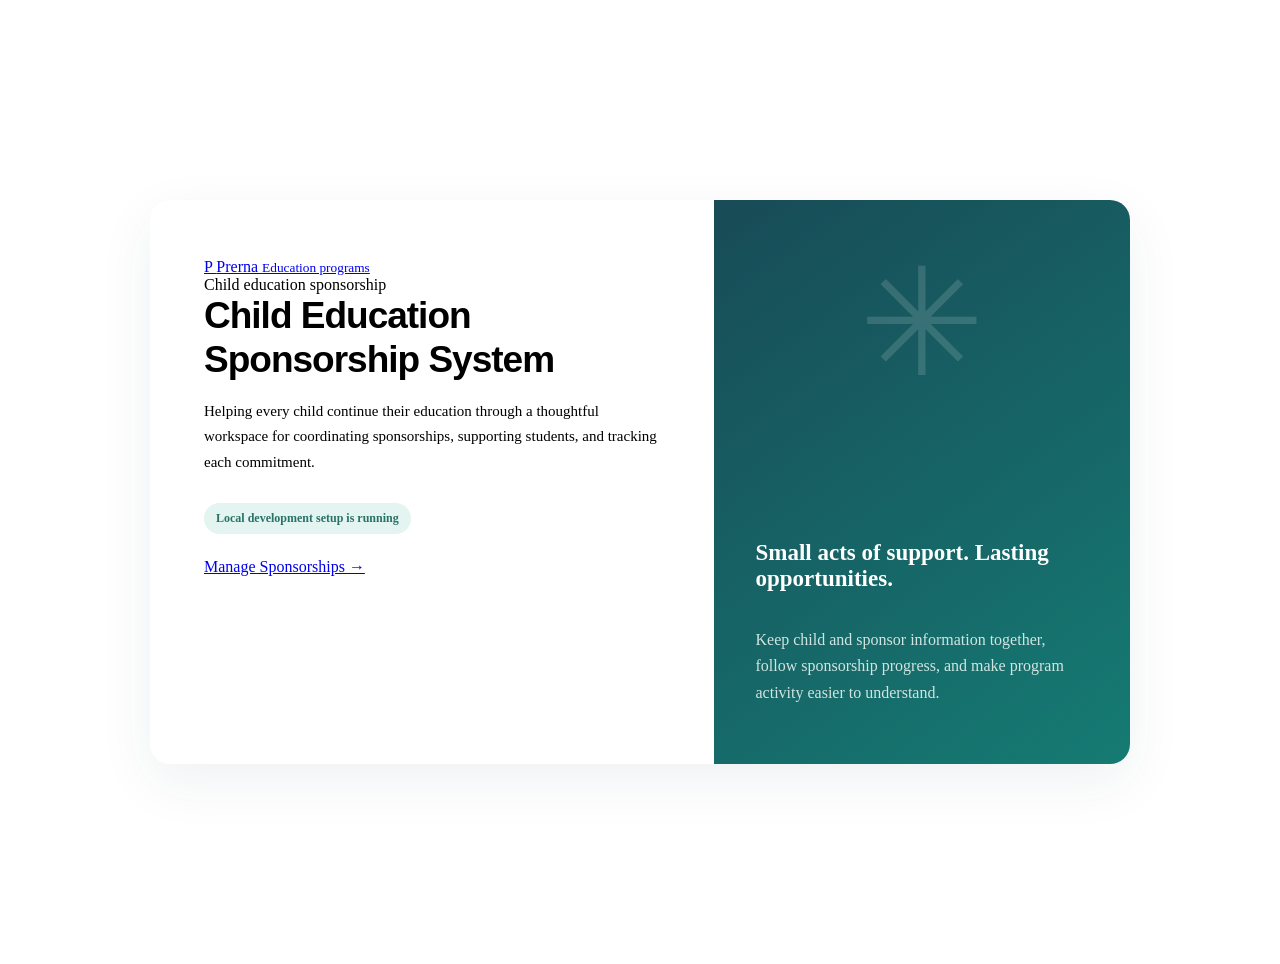
<file: src/main/resources/templates/index.html>
<!doctype html>
<html lang="en" xmlns:th="http://www.thymeleaf.org">
    <head>
        <meta charset="UTF-8">
        <meta name="viewport" content="width=device-width,initial-scale=1">
        <title>
            Child Education Sponsorship System
        </title>
        <link rel="stylesheet" th:href="@{/css/portal.css}">
        <style>
            .welcome{min-height:100vh;display:grid;place-items:center;padding:24px;background:radial-gradient(circle at 80% 12%,#dff2ed 0,transparent 28%),var(--canvas)}.welcome-card{width:min(980px,100%);display:grid;grid-template-columns:1.15fr .85fr;background:#fff;border:1px solid var(--line);border-radius:20px;overflow:hidden;box-shadow:0 18px 55px #19384912}.welcome-copy{padding:58px 54px}.welcome-copy .brand{padding:0;margin-bottom:54px}.welcome-copy h1{font:800 37px/1.2 Manrope,sans-serif;letter-spacing:-1px;margin:0 0 16px}.welcome-copy p{color:var(--muted);line-height:1.7;font-size:15px}.welcome-art{background:linear-gradient(145deg,#184b57,#157b73);padding:42px;color:white;display:flex;flex-direction:column;justify-content:flex-end;min-height:480px;position:relative}.welcome-art:before{content:'✳';position:absolute;inset:36px 0 auto;text-align:center;font-size:150px;color:#ffffff24}.welcome-art h2{font:700 23px Manrope;position:relative}.welcome-art p{color:#d0e5e2;line-height:1.65;position:relative}.welcome-badge{display:inline-flex;background:#e4f4f0;color:#287269;padding:8px 12px;border-radius:20px;font-size:12px;font-weight:700;margin:13px 0 24px}@media(max-width:700px){.welcome-card{grid-template-columns:1fr}.welcome-copy{padding:32px 26px}.welcome-copy .brand{margin-bottom:38px}.welcome-copy h1{font-size:30px}.welcome-art{min-height:270px;padding:28px}.welcome-art:before{font-size:96px;inset:5px 0 auto}}
        </style>
    </head>
    <body>
        <main class="welcome">
            <div class="welcome-card">
                <section class="welcome-copy">
                    <a class="brand" href="/">
                        <span class="brand-mark">
                            P
                        </span>
                        <span>
                            Prerna
                            <small>
                                Education programs
                            </small>
                        </span>
                    </a>
                    <div class="eyebrow">
                        Child education sponsorship
                    </div>
                    <h1>
                        Child Education Sponsorship System
                    </h1>
                    <p>
                        Helping every child continue their education through a thoughtful workspace for coordinating sponsorships, supporting students, and tracking each commitment.
                    </p>
                    <span class="welcome-badge">
                        Local development setup is running
                    </span>
                    <br>
                    <a href="/sponsorships" class="btn">
                        Manage Sponsorships
                        &rarr;
                    </a>
                </section>
                <aside class="welcome-art">
                    <h2>
                        Small acts of support. Lasting opportunities.
                    </h2>
                    <p>
                        Keep child and sponsor information together, follow sponsorship progress, and make program activity easier to understand.
                    </p>
                </aside>
            </div>
        </main>
    </body>
</html>
</file>
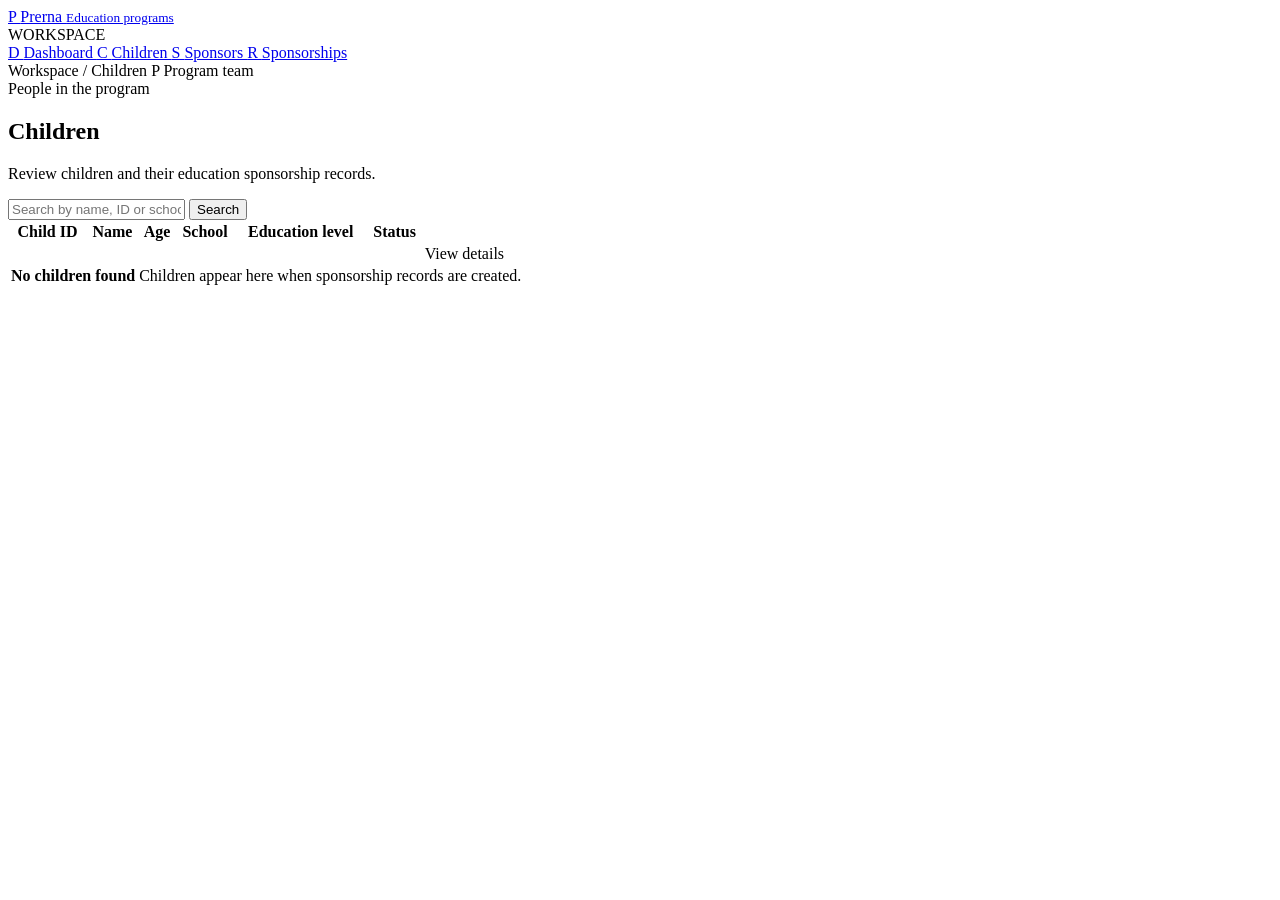
<file: src/main/resources/templates/children.html>
<!doctype html>
<html xmlns:th="http://www.thymeleaf.org">
	<head>
		<meta charset="UTF-8" />
		<meta name="viewport" content="width=device-width,initial-scale=1" />
		<title>Children</title>
		<link rel="stylesheet" th:href="@{/css/portal.css}" />
	</head>
	<body>
		<div class="shell">
			<aside class="sidebar">
				<a class="brand" href="/sponsorships/dashboard">
					<span class="brand-mark"> P </span>
					<span>
						Prerna
						<small> Education programs </small>
					</span>
				</a>
				<div class="nav-label">WORKSPACE</div>
				<nav>
					<a class="nav-link" href="/sponsorships/dashboard">
						<span class="ico"> D </span>
						Dashboard
					</a>
					<a class="nav-link active" href="/sponsorships/children">
						<span class="ico"> C </span>
						Children
					</a>
					<a class="nav-link" href="/sponsorships/sponsors">
						<span class="ico"> S </span>
						Sponsors
					</a>
					<a class="nav-link" href="/sponsorships">
						<span class="ico"> R </span>
						Sponsorships
					</a>
				</nav>
			</aside>
			<main class="main">
				<header class="topbar">
					<span class="crumb"> Workspace / Children </span>
					<span class="user">
						<span class="avatar"> P </span>
						Program team
					</span>
				</header>
				<section class="content">
					<div class="page-head">
						<div>
							<div class="eyebrow">People in the program</div>
							<h1>Children</h1>
							<p class="subhead">
								Review children and their education sponsorship records.
							</p>
						</div>
					</div>
					<section class="panel">
						<form class="toolbar" method="get" action="/sponsorships/children">
							<label class="searchbox">
								<input
									name="search"
									placeholder="Search by name, ID or school"
									th:value="${search}"
								/>
							</label>
							<button class="btn" type="submit">Search</button>
						</form>
						<div class="table-wrap">
							<table class="table">
								<thead>
									<tr>
										<th>Child ID</th>
										<th>Name</th>
										<th>Age</th>
										<th>School</th>
										<th>Education level</th>
										<th>Status</th>
										<th></th>
									</tr>
								</thead>
								<tbody>
									<tr th:each="c : ${children}">
										<td th:text="${c.childId}"></td>
										<td class="primary-cell" th:text="${c.childName}"></td>
										<td th:text="${c.age}"></td>
										<td th:text="${c.school}"></td>
										<td th:text="${c.educationLevel}"></td>
										<td>
											<span
												class="badge"
												th:classappend="${c.status}"
												th:text="${c.status}"
											>
											</span>
										</td>
										<td>
											<a
												class="icon-link"
												th:href="@{/sponsorships/{id}(id=${c.id})}"
											>
												View details
											</a>
										</td>
									</tr>
									<tr th:if="${#lists.isEmpty(children)}">
										<td colspan="7">
											<div class="empty">
												<strong> No children found </strong>
												Children appear here when sponsorship records are
												created.
											</div>
										</td>
									</tr>
								</tbody>
							</table>
						</div>
					</section>
				</section>
			</main>
		</div>
	</body>
</html>
</file>
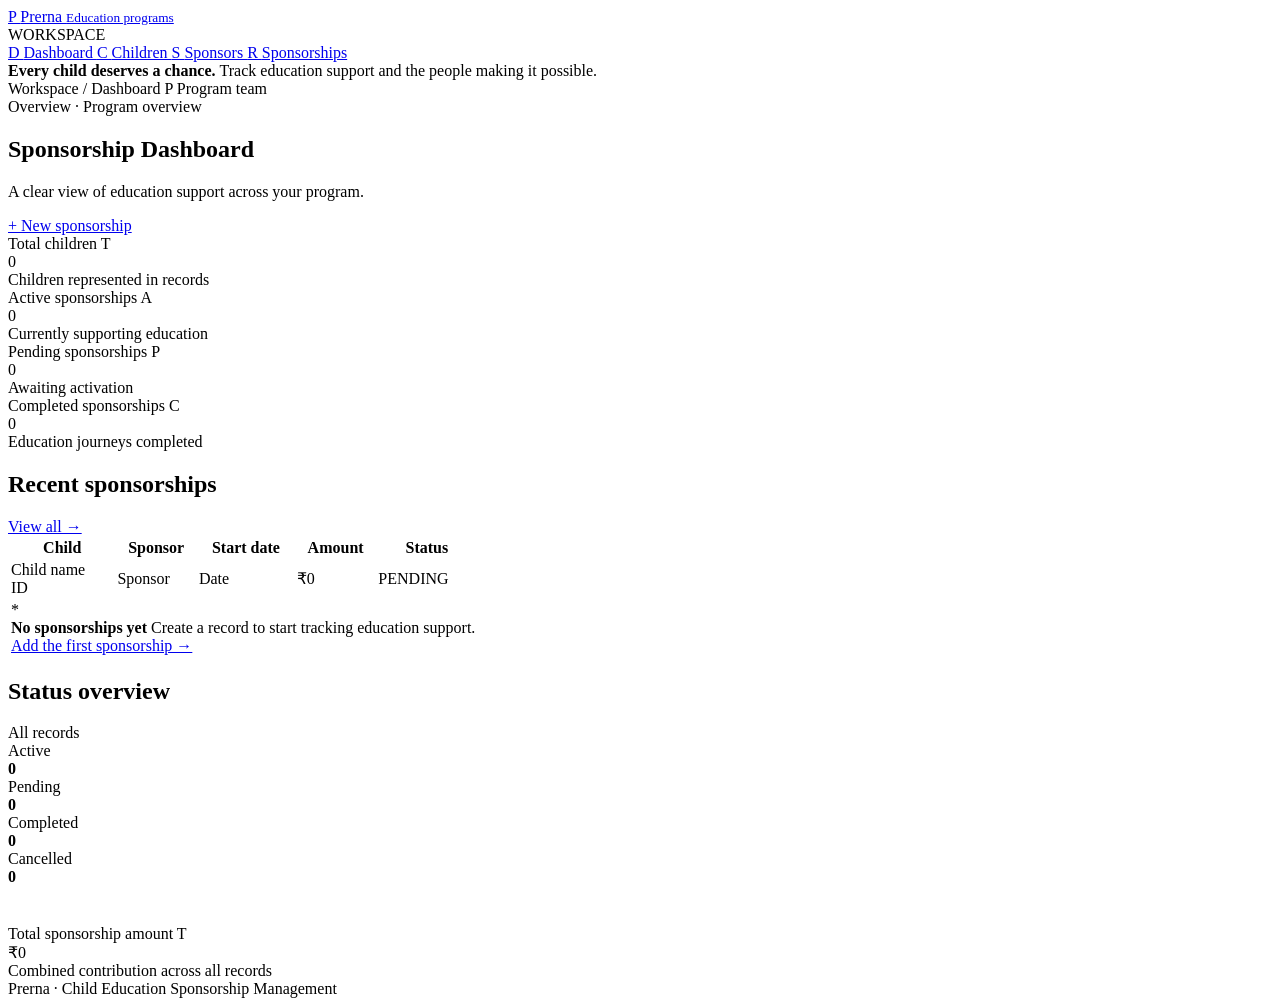
<file: src/main/resources/templates/dashboard.html>
<!doctype html>
<html xmlns:th="http://www.thymeleaf.org">
    <head>
        <meta charset="UTF-8">
        <meta name="viewport" content="width=device-width,initial-scale=1">
        <title>
            Sponsorship Dashboard
        </title>
        <link rel="stylesheet" th:href="@{/css/portal.css}">
    </head>
    <body>
        <div class="shell">
            <aside class="sidebar">
                <a class="brand" href="/sponsorships/dashboard">
                    <span class="brand-mark">
                        P
                    </span>
                    <span>
                        Prerna
                        <span>
                            <small>
                                Education programs
                            </small>
                        </span>
                    </span>
                </a>
                <div class="nav-label">
                    WORKSPACE
                </div>
                <nav>
                    <a class="nav-link active" href="/sponsorships/dashboard">
                        <span class="ico">
                            D
                        </span>
                        Dashboard
                    </a>
                    <a class="nav-link" href="/sponsorships/children">
                        <span class="ico">
                            C
                        </span>
                        Children
                    </a>
                    <a class="nav-link" href="/sponsorships/sponsors">
                        <span class="ico">
                            S
                        </span>
                        Sponsors
                    </a>
                    <a class="nav-link" href="/sponsorships">
                        <span class="ico">
                            R
                        </span>
                        Sponsorships
                    </a>
                </nav>
                <div class="side-note">
                    <strong>
                        Every child deserves a chance.
                    </strong>
                    Track education support and the people making it possible.
                </div>
            </aside>
            <main class="main">
                <header class="topbar">
                    <span class="crumb">
                        Workspace / Dashboard
                    </span>
                    <span class="user">
                        <span class="avatar">
                            P
                        </span>
                        Program team
                    </span>
                </header>
                <section class="content">
                    <div class="page-head">
                        <div>
                            <div class="eyebrow">
                                Overview · Program overview
                            </div>
                            <h1>
                                Sponsorship Dashboard
                            </h1>
                            <p class="subhead">
                                A clear view of education support across your program.
                            </p>
                        </div>
                        <a class="btn" href="/sponsorships/new">
                            + New sponsorship
                        </a>
                    </div>
                    <div class="stats">
                        <div class="stat">
                            <div class="stat-top">
                                Total children
                                <span class="stat-icon">
                                    T
                                </span>
                            </div>
                            <div class="stat-value" th:text="${totalCount}">
                                0
                            </div>
                            <div class="stat-hint">
                                Children represented in records
                            </div>
                        </div>
                        <div class="stat">
                            <div class="stat-top">
                                Active sponsorships
                                <span class="stat-icon">
                                    A
                                </span>
                            </div>
                            <div class="stat-value" th:text="${activeCount}">
                                0
                            </div>
                            <div class="stat-hint">
                                Currently supporting education
                            </div>
                        </div>
                        <div class="stat">
                            <div class="stat-top">
                                Pending sponsorships
                                <span class="stat-icon">
                                    P
                                </span>
                            </div>
                            <div class="stat-value" th:text="${pendingCount}">
                                0
                            </div>
                            <div class="stat-hint">
                                Awaiting activation
                            </div>
                        </div>
                        <div class="stat">
                            <div class="stat-top">
                                Completed sponsorships
                                <span class="stat-icon">
                                    C
                                </span>
                            </div>
                            <div class="stat-value" th:text="${completedCount}">
                                0
                            </div>
                            <div class="stat-hint">
                                Education journeys completed
                            </div>
                        </div>
                    </div>
                    <div class="grid-two">
                        <section class="panel">
                            <div class="panel-head">
                                <h2 class="panel-title">
                                    Recent sponsorships
                                </h2>
                                <a class="panel-link" href="/sponsorships">
                                    View all →
                                </a>
                            </div>
                            <div class="table-wrap">
                                <table class="table">
                                    <thead>
                                        <tr>
                                            <th>
                                                Child
                                            </th>
                                            <th>
                                                Sponsor
                                            </th>
                                            <th>
                                                Start date
                                            </th>
                                            <th>
                                                Amount
                                            </th>
                                            <th>
                                                Status
                                            </th>
                                        </tr>
                                    </thead>
                                    <tbody>
                                        <tr th:each="s : ${recentSponsorships}">
                                            <td>
                                                <div class="primary-cell" th:text="${s.childName}">
                                                    Child name
                                                </div>
                                                <div class="secondary-cell" th:text="${s.childId}">
                                                    ID
                                                </div>
                                            </td>
                                            <td th:text="${s.sponsorName}">
                                                Sponsor
                                            </td>
                                            <td th:text="${s.startDate != null ? #temporals.format(s.startDate,'dd MMM yyyy') : 'Not recorded'}">
                                                Date
                                            </td>
                                            <td th:text="${#numbers.formatCurrency(s.sponsorshipAmount)}">
                                                ₹0
                                            </td>
                                            <td>
                                                <span class="badge" th:classappend="${s.status}" th:text="${s.status}">
                                                    PENDING
                                                </span>
                                            </td>
                                        </tr>
                                        <tr th:if="${#lists.isEmpty(recentSponsorships)}">
                                            <td colspan="5">
                                                <div class="empty">
                                                    <div class="empty-icon">
                                                        *
                                                    </div>
                                                    <strong>
                                                        No sponsorships yet
                                                    </strong>
                                                    Create a record to start tracking education support.
                                                    <br>
                                                    <a class="panel-link" href="/sponsorships/new">
                                                        Add the first sponsorship →
                                                    </a>
                                                </div>
                                            </td>
                                        </tr>
                                    </tbody>
                                </table>
                            </div>
                        </section>
                        <section class="panel">
                            <div class="panel-head">
                                <h2 class="panel-title">
                                    Status overview
                                </h2>
                                <span class="secondary-cell">
                                    All records
                                </span>
                            </div>
                            <div class="status-list">
                                <div class="status-row">
                                    <span>
                                        Active
                                    </span>
                                    <div class="progress">
                                        <span th:style="'width:' + (${sponsorshipCount > 0 ? activeCount * 100 / sponsorshipCount : 0}) + '%' ">
                                        </span>
                                    </div>
                                    <strong th:text="${activeCount}">
                                        0
                                    </strong>
                                </div>
                                <div class="status-row pending">
                                    <span>
                                        Pending
                                    </span>
                                    <div class="progress">
                                        <span th:style="'width:' + (${sponsorshipCount > 0 ? pendingCount * 100 / sponsorshipCount : 0}) + '%' ">
                                        </span>
                                    </div>
                                    <strong th:text="${pendingCount}">
                                        0
                                    </strong>
                                </div>
                                <div class="status-row completed">
                                    <span>
                                        Completed
                                    </span>
                                    <div class="progress">
                                        <span th:style="'width:' + (${sponsorshipCount > 0 ? completedCount * 100 / sponsorshipCount : 0}) + '%' ">
                                        </span>
                                    </div>
                                    <strong th:text="${completedCount}">
                                        0
                                    </strong>
                                </div>
                                <div class="status-row cancelled">
                                    <span>
                                        Cancelled
                                    </span>
                                    <div class="progress">
                                        <span th:style="'width:' + (${sponsorshipCount > 0 ? cancelledCount * 100 / sponsorshipCount : 0}) + '%' ">
                                        </span>
                                    </div>
                                    <strong th:text="${cancelledCount}">
                                        0
                                    </strong>
                                </div>
                            </div>
                            <hr style="border:0;border-top:1px solid var(--line);margin:23px 0 16px">
                            <div class="stat-top">
                                Total sponsorship amount
                                <span class="stat-icon">
                                    T
                                </span>
                            </div>
                            <div class="stat-value" th:text="${#numbers.formatCurrency(totalAmount)}">
                                ₹0
                            </div>
                            <div class="stat-hint">
                                Combined contribution across all records
                            </div>
                        </section>
                    </div>
                    <div class="footer-note">
                        Prerna · Child Education Sponsorship Management
                    </div>
                </section>
            </main>
        </div>
    </body>
</html>
</file>
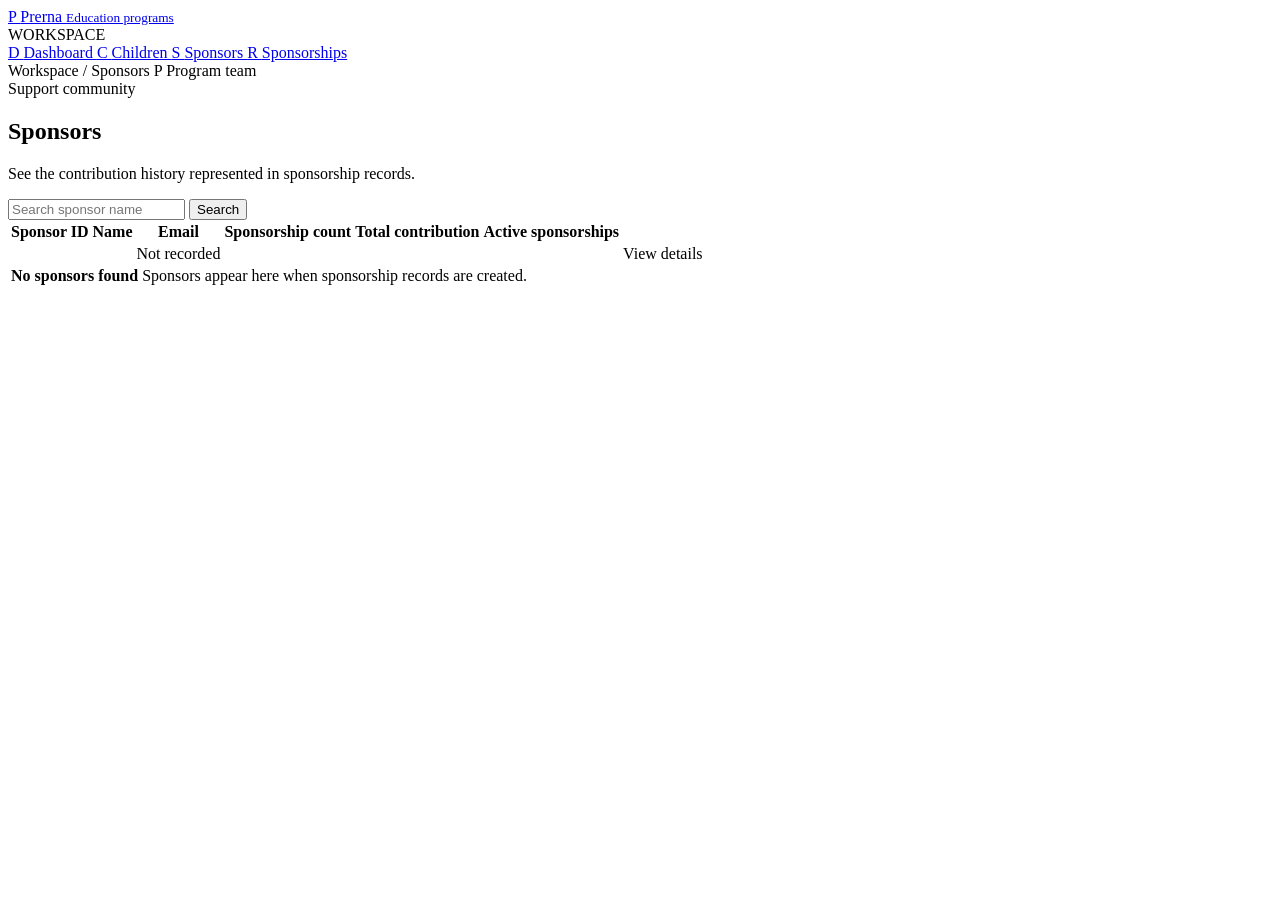
<file: src/main/resources/templates/sponsors.html>
<!doctype html>
<html xmlns:th="http://www.thymeleaf.org">
	<head>
		<meta charset="UTF-8" />
		<meta name="viewport" content="width=device-width,initial-scale=1" />
		<title>Sponsors</title>
		<link rel="stylesheet" th:href="@{/css/portal.css}" />
	</head>
	<body>
		<div class="shell">
			<aside class="sidebar">
				<a class="brand" href="/sponsorships/dashboard">
					<span class="brand-mark"> P </span>
					<span>
						Prerna
						<small> Education programs </small>
					</span>
				</a>
				<div class="nav-label">WORKSPACE</div>
				<nav>
					<a class="nav-link" href="/sponsorships/dashboard">
						<span class="ico"> D </span>
						Dashboard
					</a>
					<a class="nav-link" href="/sponsorships/children">
						<span class="ico"> C </span>
						Children
					</a>
					<a class="nav-link active" href="/sponsorships/sponsors">
						<span class="ico"> S </span>
						Sponsors
					</a>
					<a class="nav-link" href="/sponsorships">
						<span class="ico"> R </span>
						Sponsorships
					</a>
				</nav>
			</aside>
			<main class="main">
				<header class="topbar">
					<span class="crumb"> Workspace / Sponsors </span>
					<span class="user">
						<span class="avatar"> P </span>
						Program team
					</span>
				</header>
				<section class="content">
					<div class="page-head">
						<div>
							<div class="eyebrow">Support community</div>
							<h1>Sponsors</h1>
							<p class="subhead">
								See the contribution history represented in sponsorship records.
							</p>
						</div>
					</div>
					<section class="panel">
						<form class="toolbar" method="get" action="/sponsorships/sponsors">
							<label class="searchbox">
								<input
									name="search"
									placeholder="Search sponsor name"
									th:value="${search}"
								/>
							</label>
							<button class="btn" type="submit">Search</button>
						</form>
						<div class="table-wrap">
							<table class="table">
								<thead>
									<tr>
										<th>Sponsor ID</th>
										<th>Name</th>
										<th>Email</th>
										<th>Sponsorship count</th>
										<th>Total contribution</th>
										<th>Active sponsorships</th>
										<th></th>
									</tr>
								</thead>
								<tbody>
									<tr th:each="s : ${sponsors}">
										<td th:text="${'SP-' + s.id}"></td>
										<td class="primary-cell" th:text="${s.name}"></td>
										<td class="secondary-cell">Not recorded</td>
										<td th:text="${s.count}"></td>
										<td th:text="${#numbers.formatCurrency(s.total)}"></td>
										<td th:text="${s.active}"></td>
										<td>
											<a
												class="icon-link"
												th:href="@{/sponsorships/{id}(id=${s.id})}"
											>
												View details
											</a>
										</td>
									</tr>
									<tr th:if="${#lists.isEmpty(sponsors)}">
										<td colspan="7">
											<div class="empty">
												<strong> No sponsors found </strong>
												Sponsors appear here when sponsorship records are
												created.
											</div>
										</td>
									</tr>
								</tbody>
							</table>
						</div>
					</section>
				</section>
			</main>
		</div>
	</body>
</html>
</file>
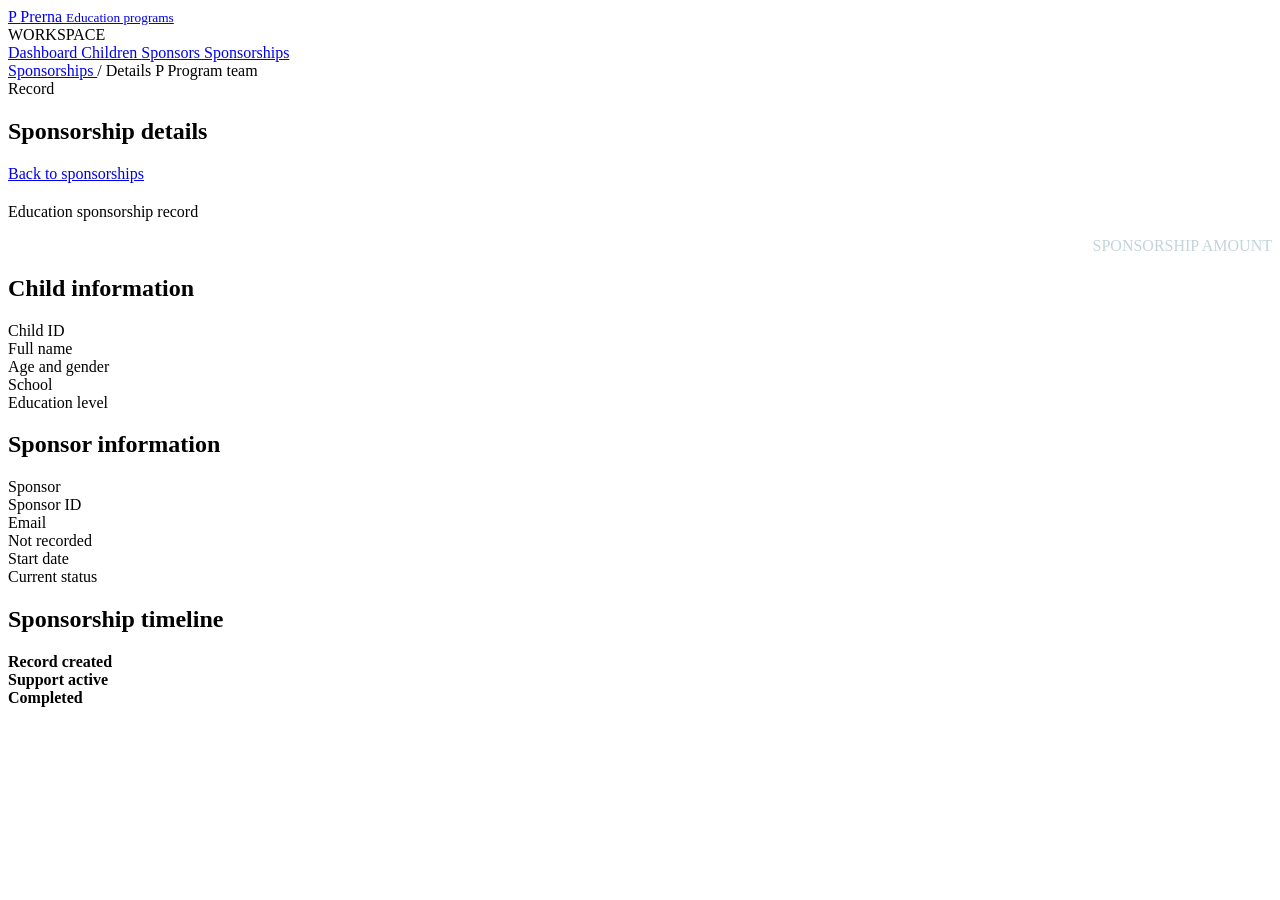
<file: src/main/resources/templates/sponsorship-details.html>
<!doctype html>
<html xmlns:th="http://www.thymeleaf.org">
    <head>
        <meta charset="UTF-8">
        <meta name="viewport" content="width=device-width,initial-scale=1">
        <title>
            Sponsorship Details
        </title>
        <link rel="stylesheet" th:href="@{/css/portal.css}">
    </head>
    <body>
        <div class="shell">
            <aside class="sidebar">
                <a class="brand" href="/sponsorships/dashboard">
                    <span class="brand-mark">
                        P
                    </span>
                    <span>
                        Prerna
                        <small>
                            Education programs
                        </small>
                    </span>
                </a>
                <div class="nav-label">
                    WORKSPACE
                </div>
                <nav>
                    <a class="nav-link" href="/sponsorships/dashboard">
                        Dashboard
                    </a>
                    <a class="nav-link" href="/sponsorships/children">
                        Children
                    </a>
                    <a class="nav-link" href="/sponsorships/sponsors">
                        Sponsors
                    </a>
                    <a class="nav-link active" href="/sponsorships">
                        Sponsorships
                    </a>
                </nav>
            </aside>
            <main class="main">
                <header class="topbar">
                    <span class="crumb">
                        <a href="/sponsorships">
                            Sponsorships
                        </a>
                        / Details
                    </span>
                    <span class="user">
                        <span class="avatar">
                            P
                        </span>
                        Program team
                    </span>
                </header>
                <section class="content">
                    <div class="page-head">
                        <div>
                            <div class="eyebrow">
                                Record
                                <span th:text="${'#' + sponsorship.id}">
                                </span>
                            </div>
                            <h1>
                                Sponsorship details
                            </h1>
                        </div>
                        <a class="btn secondary" href="/sponsorships">
                            Back to sponsorships
                        </a>
                    </div>
                    <section class="detail-hero">
                        <div>
                            <span class="badge" th:classappend="${sponsorship.status}" th:text="${sponsorship.status}">
                            </span>
                            <h2 th:text="${sponsorship.childName + ' · ' + sponsorship.childId}">
                            </h2>
                            <p>
                                Education sponsorship record
                            </p>
                        </div>
                        <div style="text-align:right">
                            <div class="detail-label" style="color:#c4d4d9">
                                SPONSORSHIP AMOUNT
                            </div>
                            <div style="font:800 26px Manrope" th:text="${#numbers.formatCurrency(sponsorship.sponsorshipAmount)}">
                            </div>
                        </div>
                    </section>
                    <div class="detail-grid">
                        <section class="panel">
                            <div class="panel-head">
                                <h2 class="panel-title">
                                    Child information
                                </h2>
                            </div>
                            <div class="detail-item">
                                <div class="detail-label">
                                    Child ID
                                </div>
                                <div class="detail-value" th:text="${sponsorship.childId}">
                                </div>
                            </div>
                            <div class="detail-item">
                                <div class="detail-label">
                                    Full name
                                </div>
                                <div class="detail-value" th:text="${sponsorship.childName}">
                                </div>
                            </div>
                            <div class="detail-item">
                                <div class="detail-label">
                                    Age and gender
                                </div>
                                <div class="detail-value" th:text="${sponsorship.age + ' · ' + (sponsorship.gender ?: 'Not recorded')}">
                                </div>
                            </div>
                            <div class="detail-item">
                                <div class="detail-label">
                                    School
                                </div>
                                <div class="detail-value" th:text="${sponsorship.school}">
                                </div>
                            </div>
                            <div class="detail-item">
                                <div class="detail-label">
                                    Education level
                                </div>
                                <div class="detail-value" th:text="${sponsorship.educationLevel}">
                                </div>
                            </div>
                        </section>
                        <section class="panel">
                            <div class="panel-head">
                                <h2 class="panel-title">
                                    Sponsor information
                                </h2>
                            </div>
                            <div class="detail-item">
                                <div class="detail-label">
                                    Sponsor
                                </div>
                                <div class="detail-value" th:text="${sponsorship.sponsorName}">
                                </div>
                            </div>
                            <div class="detail-item">
                                <div class="detail-label">
                                    Sponsor ID
                                </div>
                                <div class="detail-value" th:text="${'SP-' + sponsorship.id}">
                                </div>
                            </div>
                            <div class="detail-item">
                                <div class="detail-label">
                                    Email
                                </div>
                                <div class="detail-value">
                                    Not recorded
                                </div>
                            </div>
                            <div class="detail-item">
                                <div class="detail-label">
                                    Start date
                                </div>
                                <div class="detail-value" th:text="${sponsorship.startDate != null ? #temporals.format(sponsorship.startDate,'dd MMMM yyyy') : 'Not recorded'}">
                                </div>
                            </div>
                            <div class="detail-item">
                                <div class="detail-label">
                                    Current status
                                </div>
                                <div class="detail-value">
                                    <span class="badge" th:classappend="${sponsorship.status}" th:text="${sponsorship.status}">
                                    </span>
                                </div>
                            </div>
                        </section>
                    </div>
                    <section class="panel" style="margin-top:18px">
                        <div class="panel-head">
                            <h2 class="panel-title">
                                Sponsorship timeline
                            </h2>
                        </div>
                        <div class="timeline">
                            <div class="timeline-step done">
                                <strong>
                                    Record created
                                </strong>
                                <span th:text="${sponsorship.startDate != null ? #temporals.format(sponsorship.startDate,'dd MMM yyyy') : 'Date unavailable'}">
                                </span>
                            </div>
                            <div class="timeline-step" th:classappend="${sponsorship.status == T(com.prerna.sponsorship.model.Sponsorship.Status).ACTIVE or sponsorship.status == T(com.prerna.sponsorship.model.Sponsorship.Status).COMPLETED ? ' done' : ''}">
                                <strong>
                                    Support active
                                </strong>
                                <span th:text="${sponsorship.status == T(com.prerna.sponsorship.model.Sponsorship.Status).ACTIVE or sponsorship.status == T(com.prerna.sponsorship.model.Sponsorship.Status).COMPLETED ? 'Status recorded' : 'Awaiting activation'}">
                                </span>
                            </div>
                            <div class="timeline-step" th:classappend="${sponsorship.status == T(com.prerna.sponsorship.model.Sponsorship.Status).COMPLETED ? ' done' : ''}">
                                <strong>
                                    Completed
                                </strong>
                                <span th:text="${sponsorship.status == T(com.prerna.sponsorship.model.Sponsorship.Status).COMPLETED ? 'Completed' : 'In progress'}">
                                </span>
                            </div>
                        </div>
                    </section>
                </section>
            </main>
        </div>
    </body>
</html>
</file>
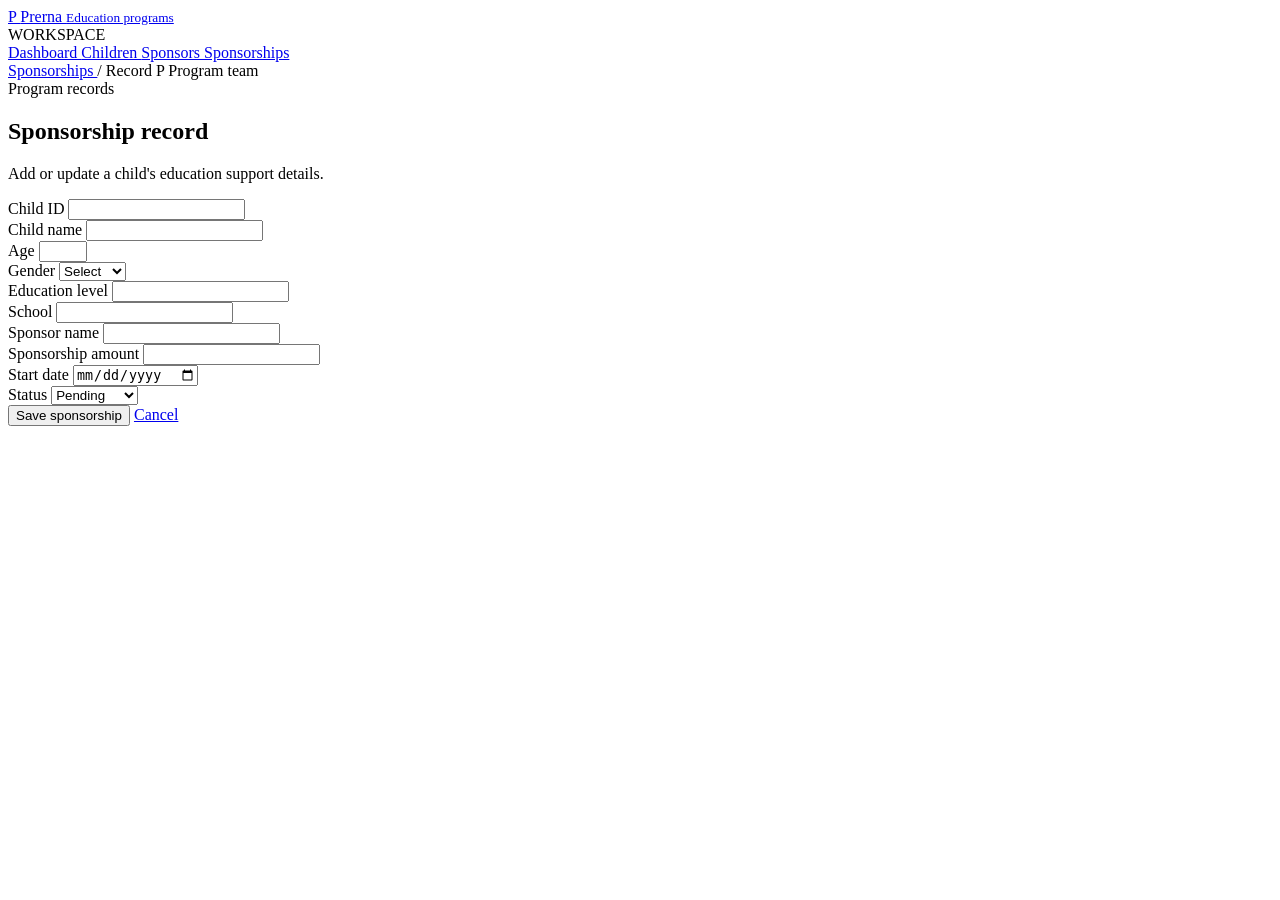
<file: src/main/resources/templates/sponsorship-form.html>
<!doctype html>
<html xmlns:th="http://www.thymeleaf.org">
    <head>
        <meta charset="UTF-8">
        <meta name="viewport" content="width=device-width,initial-scale=1">
        <title>
            Sponsorship Record
        </title>
        <link rel="stylesheet" th:href="@{/css/portal.css}">
    </head>
    <body>
        <div class="shell">
            <aside class="sidebar">
                <a class="brand" href="/sponsorships/dashboard">
                    <span class="brand-mark">
                        P
                    </span>
                    <span>
                        Prerna
                        <small>
                            Education programs
                        </small>
                    </span>
                </a>
                <div class="nav-label">
                    WORKSPACE
                </div>
                <nav>
                    <a class="nav-link" href="/sponsorships/dashboard">
                        Dashboard
                    </a>
                    <a class="nav-link" href="/sponsorships/children">
                        Children
                    </a>
                    <a class="nav-link" href="/sponsorships/sponsors">
                        Sponsors
                    </a>
                    <a class="nav-link active" href="/sponsorships">
                        Sponsorships
                    </a>
                </nav>
            </aside>
            <main class="main">
                <header class="topbar">
                    <span class="crumb">
                        <a href="/sponsorships">
                            Sponsorships
                        </a>
                        / Record
                    </span>
                    <span class="user">
                        <span class="avatar">
                            P
                        </span>
                        Program team
                    </span>
                </header>
                <section class="content">
                    <div class="page-head">
                        <div>
                            <div class="eyebrow">
                                Program records
                            </div>
                            <h1>
                                Sponsorship record
                            </h1>
                            <p class="subhead">
                                Add or update a child's education support details.
                            </p>
                        </div>
                    </div>
                    <section class="panel">
                        <form th:action="@{/sponsorships/save}" th:object="${sponsorship}" method="post">
                            <input type="hidden" th:field="*{id}">
                            <div class="form-grid">
                                <div class="field">
                                    <label for="childId">
                                        Child ID
                                    </label>
                                    <input id="childId" type="text" th:field="*{childId}" required>
                                </div>
                                <div class="field">
                                    <label for="childName">
                                        Child name
                                    </label>
                                    <input id="childName" type="text" th:field="*{childName}" required>
                                </div>
                                <div class="field">
                                    <label for="age">
                                        Age
                                    </label>
                                    <input id="age" type="number" min="1" max="25" th:field="*{age}" required>
                                </div>
                                <div class="field">
                                    <label for="gender">
                                        Gender
                                    </label>
                                    <select id="gender" th:field="*{gender}">
                                        <option value="">
                                            Select
                                        </option>
                                        <option value="Male">
                                            Male
                                        </option>
                                        <option value="Female">
                                            Female
                                        </option>
                                        <option value="Other">
                                            Other
                                        </option>
                                    </select>
                                </div>
                                <div class="field">
                                    <label for="educationLevel">
                                        Education level
                                    </label>
                                    <input id="educationLevel" type="text" th:field="*{educationLevel}" required>
                                </div>
                                <div class="field">
                                    <label for="school">
                                        School
                                    </label>
                                    <input id="school" type="text" th:field="*{school}" required>
                                </div>
                                <div class="field">
                                    <label for="sponsorName">
                                        Sponsor name
                                    </label>
                                    <input id="sponsorName" type="text" th:field="*{sponsorName}" required>
                                </div>
                                <div class="field">
                                    <label for="sponsorshipAmount">
                                        Sponsorship amount
                                    </label>
                                    <input id="sponsorshipAmount" type="number" step="0.01" min="0" th:field="*{sponsorshipAmount}" required>
                                </div>
                                <div class="field">
                                    <label for="startDate">
                                        Start date
                                    </label>
                                    <input id="startDate" type="date" th:field="*{startDate}" required>
                                </div>
                                <div class="field">
                                    <label for="status">
                                        Status
                                    </label>
                                    <select id="status" th:field="*{status}">
                                        <option value="PENDING">
                                            Pending
                                        </option>
                                        <option value="ACTIVE">
                                            Active
                                        </option>
                                        <option value="COMPLETED">
                                            Completed
                                        </option>
                                        <option value="CANCELLED">
                                            Cancelled
                                        </option>
                                    </select>
                                </div>
                            </div>
                            <div class="form-actions">
                                <button class="btn" type="submit">
                                    Save sponsorship
                                </button>
                                <a class="btn secondary" href="/sponsorships">
                                    Cancel
                                </a>
                            </div>
                        </form>
                    </section>
                </section>
            </main>
        </div>
    </body>
</html>
</file>
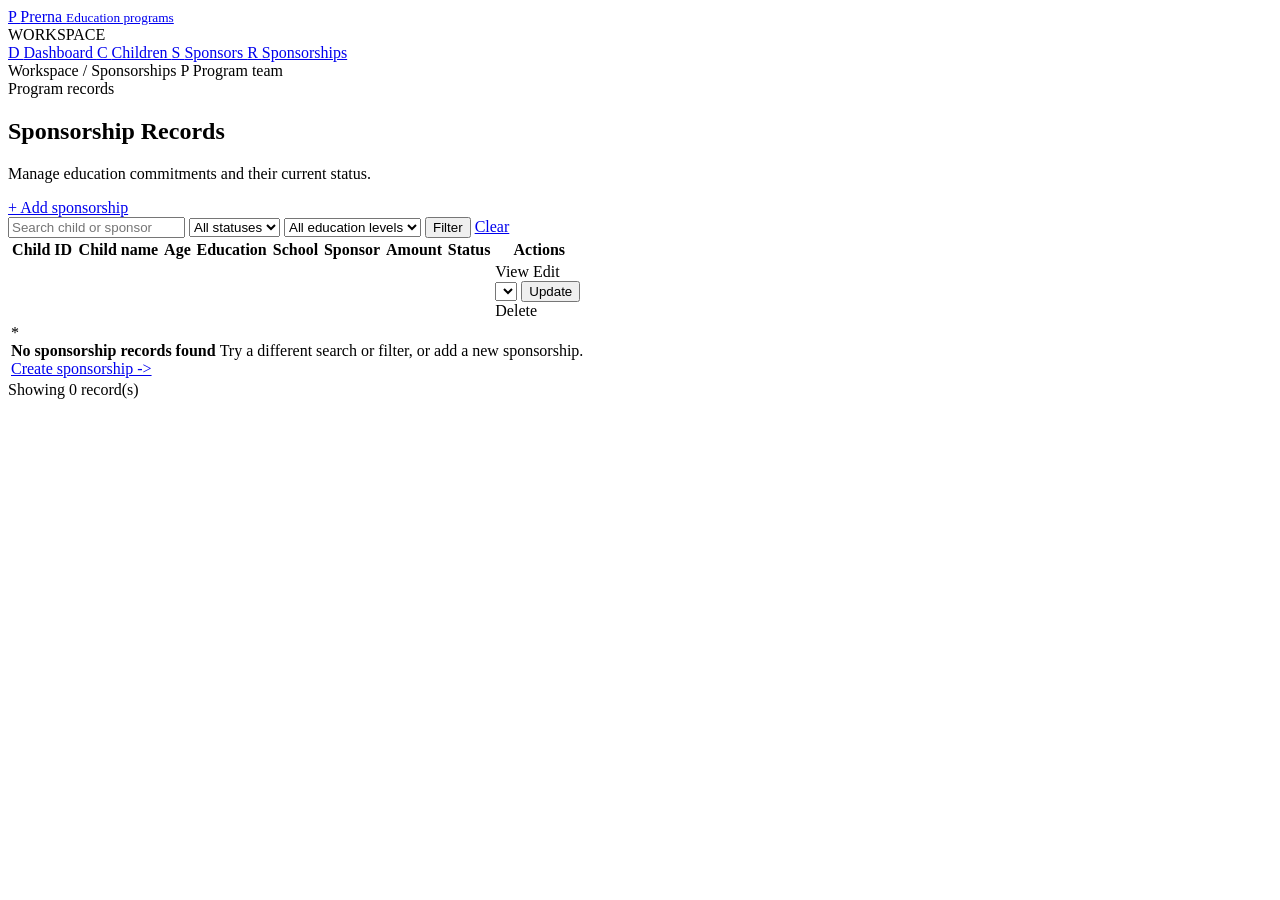
<file: src/main/resources/templates/sponsorships.html>
<!doctype html>
<html xmlns:th="http://www.thymeleaf.org">
    <head>
        <meta charset="UTF-8">
        <meta name="viewport" content="width=device-width,initial-scale=1">
        <title>
            Sponsorship Records
        </title>
        <link rel="stylesheet" th:href="@{/css/portal.css}">
    </head>
    <body>
        <div class="shell">
            <aside class="sidebar">
                <a class="brand" href="/sponsorships/dashboard">
                    <span class="brand-mark">
                        P
                    </span>
                    <span>
                        Prerna
                        <span>
                            <small>
                                Education programs
                            </small>
                        </span>
                    </span>
                </a>
                <div class="nav-label">
                    WORKSPACE
                </div>
                <nav>
                    <a class="nav-link" href="/sponsorships/dashboard">
                        <span class="ico">
                            D
                        </span>
                        Dashboard
                    </a>
                    <a class="nav-link" href="/sponsorships/children">
                        <span class="ico">
                            C
                        </span>
                        Children
                    </a>
                    <a class="nav-link" href="/sponsorships/sponsors">
                        <span class="ico">
                            S
                        </span>
                        Sponsors
                    </a>
                    <a class="nav-link active" href="/sponsorships">
                        <span class="ico">
                            R
                        </span>
                        Sponsorships
                    </a>
                </nav>
            </aside>
            <main class="main">
                <header class="topbar">
                    <span class="crumb">
                        Workspace / Sponsorships
                    </span>
                    <span class="user">
                        <span class="avatar">
                            P
                        </span>
                        Program team
                    </span>
                </header>
                <section class="content">
                    <div class="page-head">
                        <div>
                            <div class="eyebrow">
                                Program records
                            </div>
                            <h1>
                                Sponsorship Records
                            </h1>
                            <p class="subhead">
                                Manage education commitments and their current status.
                            </p>
                        </div>
                        <a class="btn button" href="/sponsorships/new">
                            + Add sponsorship
                        </a>
                    </div>
                    <section class="panel">
                        <form class="toolbar" method="get" action="/sponsorships">
                            <label class="searchbox">
                                <input type="text" name="search" placeholder="Search child or sponsor" th:value="${search}" aria-label="Search child or sponsor">
                            </label>
                            <select class="filter" name="status" aria-label="Filter by status">
                                <option value="">
                                    All statuses
                                </option>
                                <option th:each="st : ${statuses}" th:value="${st}" th:text="${st}" th:selected="${selectedStatus == st.name()}">
                                </option>
                            </select>
                            <select class="filter" name="educationLevel" aria-label="Filter by education level">
                                <option value="">
                                    All education levels
                                </option>
                                <option th:each="level : ${educationLevels}" th:value="${level}" th:text="${level}" th:selected="${selectedEducationLevel == level}">
                                </option>
                            </select>
                            <button class="btn" type="submit">
                                Filter
                            </button>
                            <a class="btn secondary" href="/sponsorships">
                                Clear
                            </a>
                        </form>
                        <div class="table-wrap">
                            <table class="table">
                                <thead>
                                    <tr>
                                        <th>
                                            Child ID
                                        </th>
                                        <th>
                                            Child name
                                        </th>
                                        <th>
                                            Age
                                        </th>
                                        <th>
                                            Education
                                        </th>
                                        <th>
                                            School
                                        </th>
                                        <th>
                                            Sponsor
                                        </th>
                                        <th>
                                            Amount
                                        </th>
                                        <th>
                                            Status
                                        </th>
                                        <th>
                                            Actions
                                        </th>
                                    </tr>
                                </thead>
                                <tbody>
                                    <tr th:each="s : ${sponsorships}">
                                        <td th:text="${s.childId}">
                                        </td>
                                        <td class="primary-cell" th:text="${s.childName}">
                                        </td>
                                        <td th:text="${s.age}">
                                        </td>
                                        <td th:text="${s.educationLevel}">
                                        </td>
                                        <td th:text="${s.school}">
                                        </td>
                                        <td th:text="${s.sponsorName}">
                                        </td>
                                        <td th:text="${#numbers.formatCurrency(s.sponsorshipAmount)}">
                                        </td>
                                        <td>
                                            <span class="badge" th:classappend="${s.status}" th:text="${s.status}">
                                            </span>
                                        </td>
                                        <td>
                                            <div class="table-actions">
                                                <a class="icon-link" th:href="@{/sponsorships/{id}(id=${s.id})}">
                                                    View
                                                </a>
                                                <a class="icon-link" th:href="@{/sponsorships/edit/{id}(id=${s.id})}">
                                                    Edit
                                                </a>
                                                <form class="inline-status" th:action="@{/sponsorships/{id}/status(id=${s.id})}" method="post">
                                                    <select name="status" aria-label="Update status">
                                                        <option th:each="st : ${statuses}" th:value="${st}" th:text="${st}" th:selected="${st == s.status}">
                                                        </option>
                                                    </select>
                                                    <button type="submit">
                                                        Update
                                                    </button>
                                                </form>
                                                <a class="icon-link danger delete" th:href="@{/sponsorships/delete/{id}(id=${s.id})}">
                                                    Delete
                                                </a>
                                            </div>
                                        </td>
                                    </tr>
                                    <tr th:if="${#lists.isEmpty(sponsorships)}">
                                        <td colspan="9">
                                            <div class="empty">
                                                <div class="empty-icon">
                                                    *
                                                </div>
                                                <strong>
                                                    No sponsorship records found
                                                </strong>
                                                Try a different search or filter, or add a new sponsorship.
                                                <br>
                                                <a class="panel-link" href="/sponsorships/new">
                                                    Create sponsorship ->
                                                </a>
                                            </div>
                                        </td>
                                    </tr>
                                </tbody>
                            </table>
                        </div>
                    </section>
                    <div class="footer-note">
                        Showing
                        <span th:text="${#lists.size(sponsorships)}">
                            0
                        </span>
                        record(s)
                    </div>
                </section>
            </main>
        </div>
    </body>
</html>
</file>
